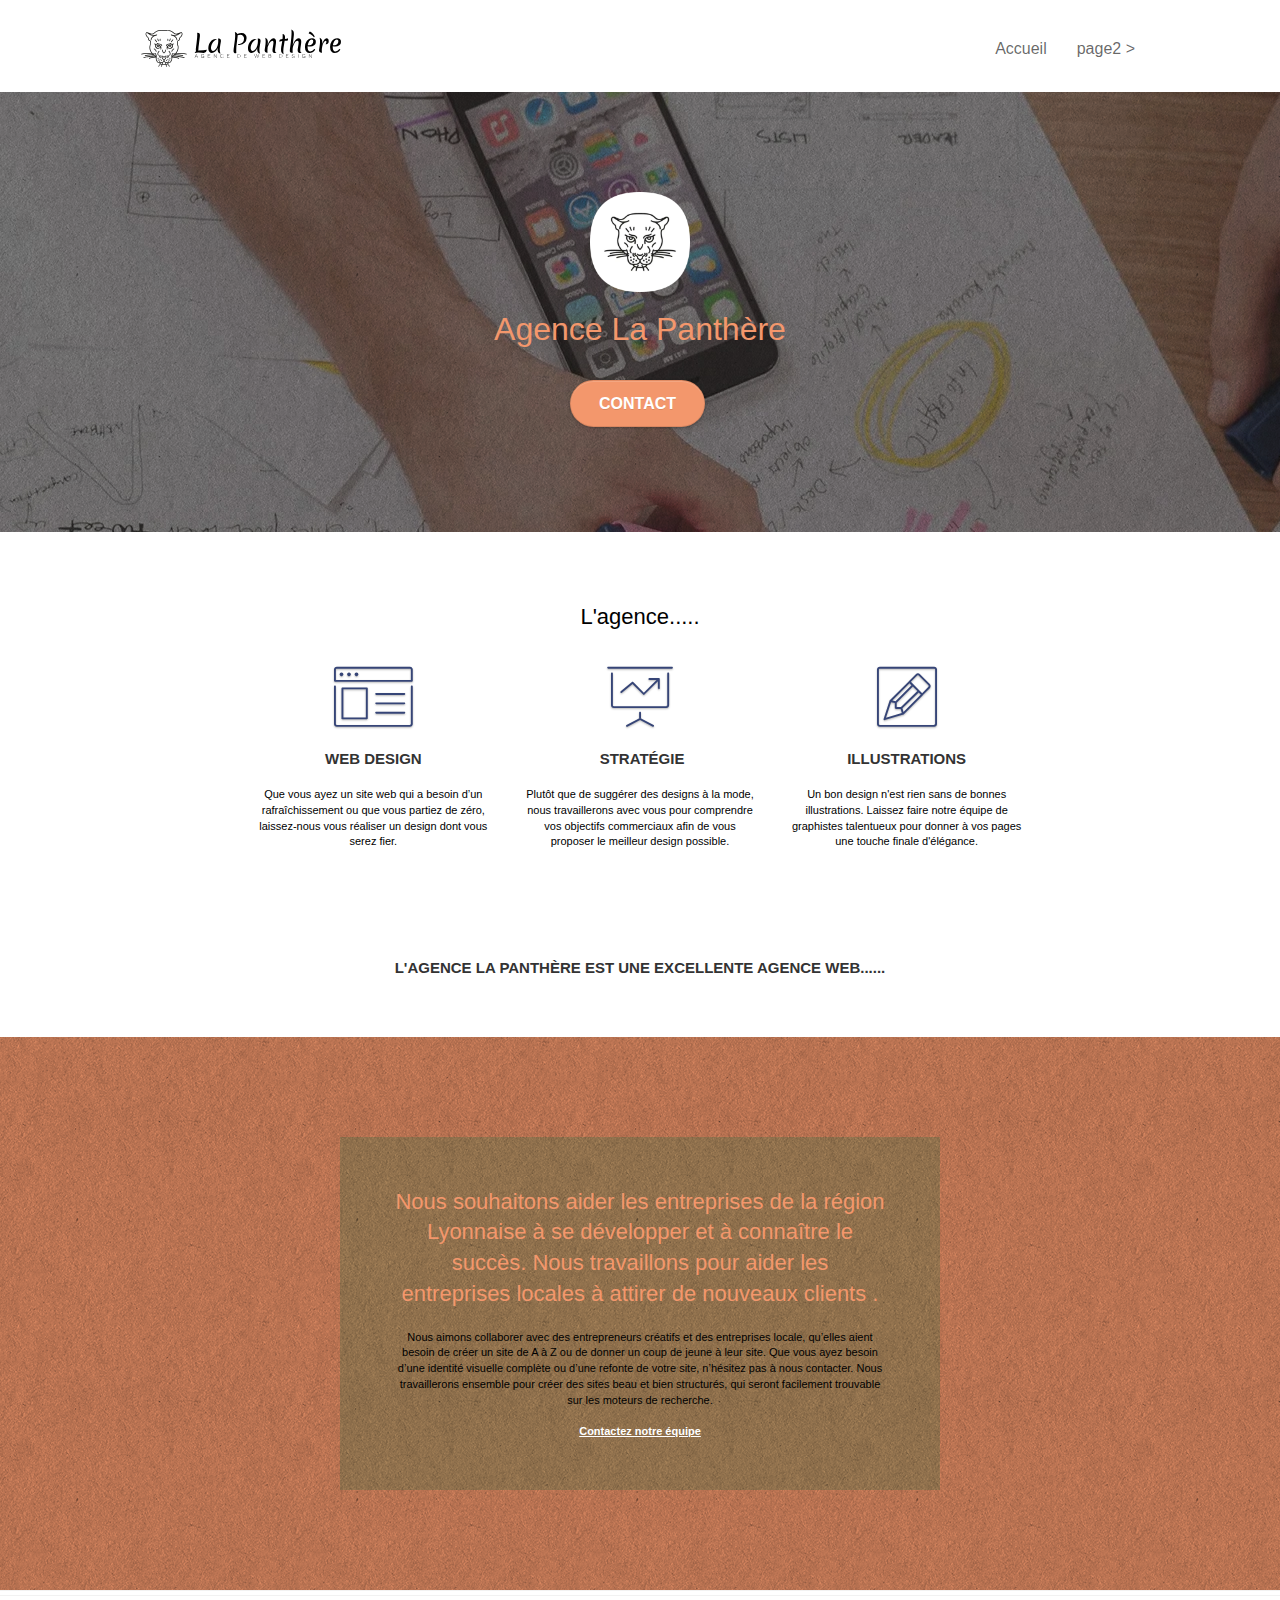
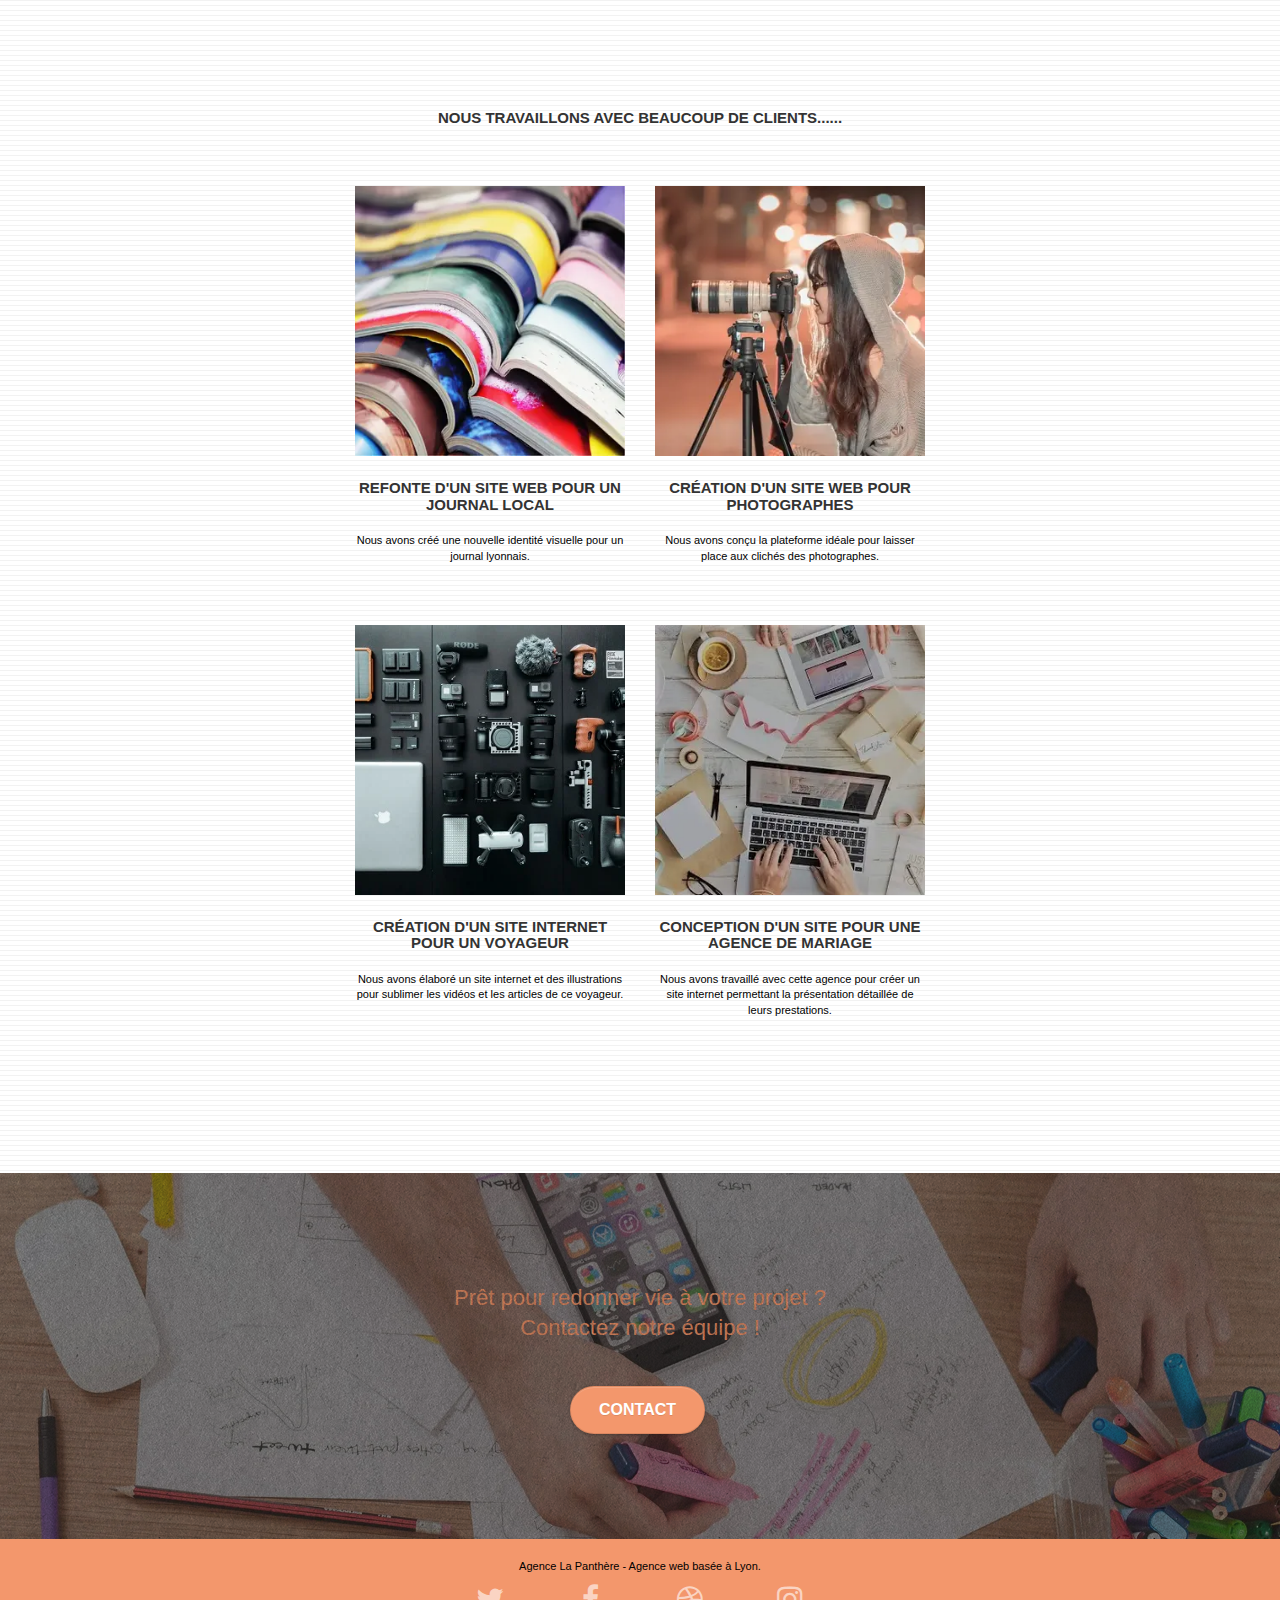
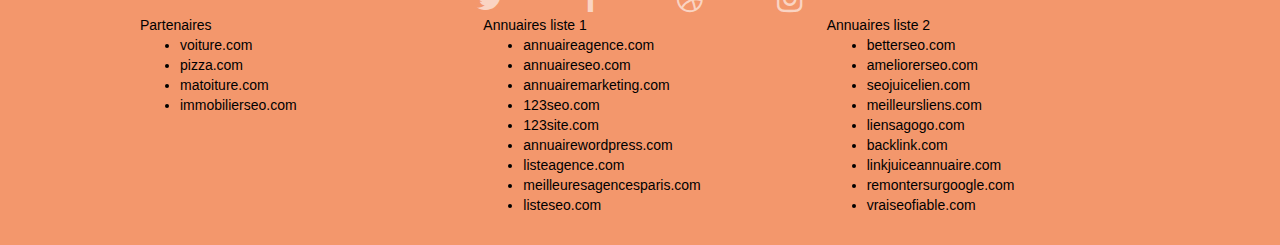
<file: index.html>
<!doctype html>
<html lang="fr">
<head>
    <meta charset="utf-8">
    <meta name="keywords" content="seo, google, site web, site internet, agence design paris, agence design, agence design,agence design,agence design,agence design,agence design,agence design,agence design,agence design">
	<meta name="description" content="Entreprise web design à Lyon, Meuilleur agence design à Lyon,agence design Lyon,Agence web à Lyon, stratégie web, web design, illustrations web, design de site web, site internet" />
    <meta name="viewport" content="width=device-width, initial-scale=1.0, viewport-fit=cover">
    <link rel="shortcut icon" type="image/png" href="favicon.jpg">
    
	<link rel="stylesheet" type="text/css" href="./css/bootstrap.css">
	<link rel="stylesheet" type="text/css" href="./css/style.css">
	<link rel="stylesheet" type="text/css" href="./css/font-awesome.css">
	<link rel="stylesheet" type="text/css" href="./css/et-line.css">
	
    
	<script src="./js/jquery-2.1.0.js"></script>
	<script src="./js/bootstrap.js"></script>
	<script src="./js/blocs.js"></script>
	<script src="./js/jquery.touchSwipe.js" defer></script>
	<script src="./js/gmaps.js"></script>

    <title>.</title>

    
<!-- Analytics -->
 
<!-- Analytics END -->
    
</head>
<body>
<!-- Principal conteneur -->
<div class="page-container">
    
<!-- bloc-0 -->
<div class="bloc bgc-white l-bloc " id="bloc-0">
	<div class="container bloc-sm">

		<nav class="navbar row">
			<div class="navbar-header">
				<div class="keywords">Agence web à paris, stratégie web, web design, illustrations, design de site web, site web, web, internet, site internet, site</div>
				<a class="navbar-brand" href="index.html"><img src="img/agence-la-panthere-monochrome.svg" alt="paris web design logo agence web meilleure agence" /></a>
				<div class="keywords">Agence web à paris, stratégie web, web design, illustrations, design de site web, site web, web, internet, site internet, site</div>
				<button id="nav-toggle" type="button" class="ui-navbar-toggle navbar-toggle" data-toggle="collapse" data-target=".navbar-1">
					<span class="sr-only">Toggle navigation</span><span class="icon-bar"></span><span class="icon-bar"></span><span class="icon-bar"></span>
				</button>
			</div>
			<div class="collapse navbar-collapse navbar-1 special-dropdown-nav">
				<ul class="site-navigation nav navbar-nav">
					<li>
						<a href="index.html">Accueil</a>
					</li>
					<li>
					</li>
					<li>
						<a href="page2.html">page2 &gt;</a>
					</li>
				</ul>
			</div>
		</nav>
	</div>
</div>
<!-- bloc-0 END -->

<!-- bloc-1-presentation -->
<div class="bloc bgc-dark-slate-blue bg-banniere d-bloc bg-t-edge bloc-bg-texture texture-paper b-parallax" id="bloc-1-hero">
	<div class="container bloc-lg">
		<div class="row tight-width-whitespace">
			<div class="col-sm-12 logo">
				<img src="img/logo.webp" class="center-block image-resize-mode" alt="Agence La Panthère, agence web paris, création logo paris" />
				<h1 class="text-center hero-bloc-text tc-white ">
					Agence La Panthère
				</h1>
				<div class="text-center">
					<a href="page2.html" class="btn btn-lg btn-clean btn-rd cta-hero btn-atomic-tangerine" id="cta-hero">Contact</a>
				</div>
			</div>
		</div>
	</div>
</div>
<!-- bloc-1-presentation END -->

<!-- bloc-2-services -->
<div class="bloc bgc-white l-bloc" id="bloc-2-services">
	<div class="container bloc-md">
		<div class="row">
			<div class="col-sm-12 text-center">
				<h2>L'agence.....</h2>
			</div>
		</div>
		<div class="row voffset-lg med-width-whitespace">
			<div class="col-sm-4">
				<div class="text-center">
					<span class="et-icon-browser sm-shadow icon-dark-slate-blue icons icon-lg"></span>
				</div>
				<h3 class="mg-md text-center">
					Web design
				</h3>
				<p class="text-center ">
					Que vous ayez un site web qui a besoin d&rsquo;un rafraîchissement ou que vous partiez de zéro, laissez-nous vous réaliser un design dont vous serez fier.
				</p>
			</div>
			<div class="col-sm-4">
				<div class="text-center">
					<span class="et-icon-presentation sm-shadow icon-dark-slate-blue icons icon-lg"></span>
				</div>
				<h3 class="mg-md text-center">
					&nbsp;Stratégie
				</h3>
				<p class="text-center ">
					Plutôt que de suggérer des designs à la mode, nous travaillerons avec vous pour comprendre vos objectifs commerciaux afin de vous proposer le meilleur design possible.<br>
				</p>
			</div>
			<div class="col-sm-4">
				<div class="text-center">
					<span class="et-icon-edit sm-shadow icon-dark-slate-blue icons icon-lg"></span>
				</div>
				<h3 class="mg-md text-center">
					Illustrations
				</h3>
				<p class="text-center ">
					Un bon design n'est rien sans de bonnes illustrations. Laissez faire notre équipe de graphistes talentueux pour donner à vos pages une touche finale d'élégance.
				</p>
			</div>
		</div>
		<div class="row voffset-lg voffset">
			<div class="col-xs-12 col-md-8 col-md-offset-2 text-center">
				<h3>L'agence la Panthère est une excellente agence web...... </h3>
			</div>
		</div>
	</div>
</div>
<!-- bloc-2-services END -->

<!-- bloc-3-what-i-do -->
<div class="bloc tc-white bgc-atomic-tangerine bg-presentation d-bloc bloc-bg-texture texture-paper b-parallax" id="bloc-3-what-i-do">
	<div class="container bloc-lg">
		<div class="row tight-width-whitespace black-background">
			<div class="col-sm-12">
				<h2 class="mg-md text-center tc-white">
					Nous souhaitons aider les entreprises de la région Lyonnaise à se développer et à connaître le succès. Nous travaillons pour aider les entreprises locales à attirer de nouveaux clients .<br>
				</h2>
				<p class="text-center white">
					Nous aimons collaborer avec des entrepreneurs créatifs et des entreprises locale, qu’elles aient besoin de créer un site de A à Z ou de donner un coup de jeune à leur site. Que vous ayez besoin d’une identité visuelle complète ou d’une refonte de votre site, n’hésitez pas à nous contacter. Nous travaillerons ensemble pour créer des sites beau et bien structurés, qui seront facilement trouvable sur les moteurs de recherche. <br><br><a class="ltc-white bold-link" href="page2.html">Contactez notre équipe</a><br>
				</p>
			</div>
		</div>
	</div>
</div>
<!-- bloc-3-what-i-do END -->

<!-- bloc-4-portfolio -->
<div class="bloc bgc-white bg-lines-h2-bg bg-repeat l-bloc" id="bloc-4-portfolio">
	<div class="container bloc-lg">
		<div class="row">
			<div class="col-sm-12 text-center">
				<h3>Nous travaillons avec beaucoup de clients......</h3>
			</div>
		</div>
		<div class="row tight-width-whitespace portfolio-row">
			<div class="col-sm-6">
				<a class="images" href="#" data-lightbox="img/1.webp" data-gallery-id="gallery-1" data-caption="Refonte d'un site web pour un journal local" data-frame="snapshot-lb"><img src="img/1.webp" alt="paris web design logo agence web meilleure agence et refonte site web journal" class="img-responsive portfolio-thumb" /></a>
				<h3 class="mg-md text-center">
					Refonte d'un site web pour un journal local
				</h3>
				<p class="text-center">
					Nous avons créé une nouvelle identité visuelle pour un journal lyonnais.
				</p>
			</div>
			<div class="col-sm-6">
				<a class="images" href="#" data-lightbox="img/2.webp" data-gallery-id="gallery-1" data-caption="Création d'un site web pour photographes" data-frame="snapshot-lb"><img src="img/2.webp" class="img-responsive portfolio-thumb" alt="paris web design logo agence web meilleure agence, Création d'un site web pour photographes" /></a>
				<h3 class="mg-md text-center">
					Création d'un site web pour photographes
				</h3>
				<p class="text-center">
					Nous avons conçu la plateforme idéale pour laisser place aux clichés des photographes.
				</p>
			</div>
		</div>
		<div class="row tight-width-whitespace portfolio-row">
			<div class="col-sm-6">
				<a class="images" href="#" data-lightbox="img/3.webp" data-gallery-id="gallery-1" data-caption="Création d'un site internet pour un voyageur" data-frame="snapshot-lb"><img src="img/3.webp" class="img-responsive portfolio-thumb" alt="paris web design logo agence web meilleure agence, Création d'un site web pour voyageur"/></a>
				<h3 class="mg-md text-center">
					Création d'un site internet pour un voyageur
				</h3>
				<p class="text-center">
					Nous avons élaboré un site internet et des illustrations pour sublimer les vidéos et les articles de ce voyageur.
				</p>
			</div>
			<div class="col-sm-6">
				<a class="images" href="#" data-lightbox="img/4.webp" data-gallery-id="gallery-1" data-caption="Conception d'un site pour une agence de mariage" data-frame="snapshot-lb"><img src="img/4.webp" class="img-responsive portfolio-thumb" alt="paris web design logo agence web meilleure agence, Création d'un site web pour agence de mariage" /></a>
				<h3 class="mg-md text-center">
					Conception d'un site pour une agence de mariage
				</h3>
				<p class="text-center">
					Nous avons travaillé avec cette agence pour créer un site internet permettant la présentation détaillée de leurs prestations.
				</p>
			</div>
		</div>
	</div>
</div>
<!-- bloc-4-portfolio END -->

<!-- bloc-5-cta -->
<div class="bloc bgc-dark-slate-blue bg-banniere d-bloc bloc-bg-texture texture-paper" id="bloc-5-cta">
	<div class="container bloc-lg">
		<div class="row">
			<h2 class="mg-md text-center tc-white">
				Prêt pour redonner vie à votre projet ?<br>Contactez notre équipe !
			</h2>
			<div class="col-sm-12 text-center">
				<a href="page2.html" class="btn btn-atomic-tangerine btn-clean btn-rd btn-lg cta-hero" aria-label="Cantact">Contact</a>
			</div>
		</div>
	</div>
</div>
<!-- bloc-5-cta END -->

<!-- Footer - bloc-8 -->
<div class="bloc bgc-atomic-tangerine d-bloc" id="bloc-8">
	<div class="container bloc-sm">
		<div class="row">
			<div class="col-sm-12">
				<p class="text-center white">
					Agence La Panthère - Agence web basée à Lyon.<br>
				</p>
				<div class="row row-no-gutters social">
					<div class="col-sm-3">
						<div class="text-center">
							<a class="social" href="index.html" aria-label="Twitter"><span class="fa fa-twitter icon-md"></span></a>
						</div>
					</div>
					<div class="col-sm-3">
						<div class="text-center">
							<a class="social" href="index.html" aria-label="Facebook"><span class="fa fa-facebook icon-md"></span></a>
						</div>
					</div>
					<div class="col-sm-3">
						<div class="text-center">
							<a class="social" href="index.html" aria-label="Dribbble"><span class="fa fa-dribbble icon-md"></span></a>
						</div>
					</div>
					<div class="col-sm-3">
						<div class="text-center">
							<a class="social" href="index.html" aria-label="Instagram"><span class="fa fa-instagram icon-md"></span></a>
						</div>
					</div>
					<div class="keywords">Agence web à paris, stratégie web, web design, illustrations, design de site web, site web, web, internet, site internet, site</div>
				</div>
				<div class="row">
					<div class="col-sm-4">
						Partenaires
							<ul>
								<li><a href="voiture.com">voiture.com</a></li>
								<li><a href="pizza.com">pizza.com</a></li>
								<li><a href="matoiture.com">matoiture.com</a></li>
								<li><a href="immobilierseo.com">immobilierseo.com</a></li>
							</ul>		
					</div>
					<div class="col-sm-4">
						Annuaires liste 1
						<ul>
							<li><a href="annuaireagence.com">annuaireagence.com</a></li>
							<li><a href="annuaireseo.com">annuaireseo.com</a></li>
							<li><a href="annuairemarketing.com">annuairemarketing.com</a></li>
							<li><a href="123seoture.com">123seo.com</a></li>
							<li><a href="123site.com">123site.com</a></li>
							<li><a href="annuairewordpress.com">annuairewordpress.com</a></li>
							<li><a href="listeagence.com">listeagence.com</a></li>
							<li><a href="meilleuresagencesparis.com">meilleuresagencesparis.com</a></li>
							<li><a href="listeseo.com">listeseo.com</a></li>
						</ul>
					</div>
					<div class="col-sm-4">
						Annuaires liste 2
						<ul>
							<li><a href="betterseo.com">betterseo.com</a></li>
							<li><a href="ameliorerseo.com">ameliorerseo.com</a></li>
							<li><a href="seojuicelien.com">seojuicelien.com</a></li>
							<li><a href="meilleursliens.com">meilleursliens.com</a></li>
							<li><a href="liensagogo.com">liensagogo.com</a></li>
							<li><a href="backlink.com">backlink.com</a></li>
							<li><a href="linkjuiceannuaire.com">linkjuiceannuaire.com</a></li>
							<li><a href="remontersurgoogle.com">remontersurgoogle.com</a></li>
							<li><a href="vraiseofiable.com">vraiseofiable.com</a></li>
						</ul>
					</div>
				</div>
			</div>
		</div>
	</div>
</div>
<!-- Footer - bloc-8 END -->

</div>
<!-- Principal conteneur END -->
    

</body>
</html>
</file>
<file: css/style.css>
body {
    margin: 0;
    padding: 0;
    background: #FFF;
    overflow-x: hidden;
    -webkit-font-smoothing: antialiased;
    -moz-osx-font-smoothing: grayscale;
}

a,
button {
    transition: all .3s ease-in-out;
    outline: none!important;
}

a:hover {
    text-decoration: none;
    cursor: pointer;
}

#page-loading-blocs-notifaction {
    position: fixed;
    top: 0;
    bottom: 0;
    width: 100%;
    z-index: 100000;
    background: #FFFFFF url("img/pageload-spinner.gif") no-repeat center center;
}

.bloc {
    width: 100%;
    clear: both;
    background: 50% 50% no-repeat;
    padding: 0 50px;
    -webkit-background-size: cover;
    -moz-background-size: cover;
    -o-background-size: cover;
    background-size: cover;
    position: relative;
}

.bloc .container {
    padding-left: 0;
    padding-right: 0;
}

.bloc-lg {
    padding: 100px 50px;
}

.bloc-md {
    padding: 50px;
}

.bloc-sm {
    padding: 20px 50px;
}

.bg-center,
.bg-l-edge,
.bg-r-edge,
.bg-t-edge,
.bg-b-edge,
.bg-tl-edge,
.bg-bl-edge,
.bg-tr-edge,
.bg-br-edge,
.bg-repeat {
    -webkit-background-size: auto!important;
    -moz-background-size: auto!important;
    -o-background-size: auto!important;
    background-size: auto!important;
}

.bg-repeat {
    background: repeat;
}

.bg-t-edge {
    background: top no-repeat;
}

.bloc-bg-texture::before {
    content: "";
    background-size: 2px 2px;
    position: absolute;
    top: 0;
    bottom: 0;
    left: 0;
    right: 0;
}

.texture-paper::before {
    background: url("../img/texture-paper.webp");
    background-size: 280px 280px;
}

.b-parallax {
    background-attachment: fixed;
}

.d-bloc {
    color: #000000;
}

.d-bloc button:hover {
    color: rgba(255, 255, 255, .9);
}

.d-bloc .icon-round,
.d-bloc .icon-square,
.d-bloc .icon-rounded,
.d-bloc .icon-semi-rounded-a,
.d-bloc .icon-semi-rounded-b {
    border-color: rgba(255, 255, 255, .9);
}

.d-bloc .divider-h span {
    border-color: rgba(255, 255, 255, .2);
}

.d-bloc .a-btn,
.d-bloc .navbar a,
.d-bloc .navbar-brand,
.d-bloc a .icon-sm,
.d-bloc a .icon-md,
.d-bloc a .icon-lg,
.d-bloc a .icon-xl,
.d-bloc h1 a,
.d-bloc h2 a,
.d-bloc h3 a,
.d-bloc h4 a,
.d-bloc h5 a,
.d-bloc h6 a,
.d-bloc p a {
    color: rgba(255, 255, 255, .6);
}

.d-bloc .a-btn:hover,
.d-bloc .navbar a:hover,
.d-bloc .navbar-brand:hover,
.d-bloc a:hover .icon-sm,
.d-bloc a:hover .icon-md,
.d-bloc a:hover .icon-lg,
.d-bloc a:hover .icon-xl,
.d-bloc h1 a:hover,
.d-bloc h2 a:hover,
.d-bloc h3 a:hover,
.d-bloc h4 a:hover,
.d-bloc h5 a:hover,
.d-bloc h6 a:hover,
.d-bloc p a:hover {
    color: rgba(255, 255, 255, 1);
}

.d-bloc .navbar-toggle .icon-bar {
    background: rgba(255, 255, 255, 1);
}

.d-bloc .btn-wire,
.d-bloc .btn-wire:hover {
    color: rgba(255, 255, 255, 1);
    border-color: rgba(255, 255, 255, 1);
}

.d-bloc .panel {
    color: rgba(0, 0, 0, .5);
}

.d-bloc .panel button:hover {
    color: rgba(0, 0, 0, .7);
}

.d-bloc .panel icon {
    border-color: rgba(0, 0, 0, .7);
}

.d-bloc .panel .divider-h span {
    border-color: rgba(0, 0, 0, .1);
}

.d-bloc .panel .a-btn {
    color: rgba(0, 0, 0, .6);
}

.d-bloc .panel .a-btn:hover {
    color: rgba(0, 0, 0, 1);
}

.d-bloc .panel .btn-wire,
.d-bloc .panel .btn-wire:hover {
    color: rgba(0, 0, 0, .7);
    border-color: rgba(0, 0, 0, .3);
}

.d-bloc .panel,
.l-bloc {
    color: rgba(0, 0, 0, .5);
}

.d-bloc .panel button:hover,
.l-bloc button:hover {
    color: rgba(0, 0, 0, .7);
}

.l-bloc .icon-round,
.l-bloc .icon-square,
.l-bloc .icon-rounded,
.l-bloc .icon-semi-rounded-a,
.l-bloc .icon-semi-rounded-b {
    border-color: rgba(0, 0, 0, .7);
}

.d-bloc .panel .divider-h span,
.l-bloc .divider-h span {
    border-color: rgba(0, 0, 0, .1);
}

.d-bloc .panel .a-btn,
.l-bloc .a-btn,
.l-bloc .navbar a,
.l-bloc .navbar-brand,
.l-bloc a .icon-sm,
.l-bloc a .icon-md,
.l-bloc a .icon-lg,
.l-bloc a .icon-xl,
.l-bloc h1 a,
.l-bloc h2 a,
.l-bloc h3 a,
.l-bloc h4 a,
.l-bloc h5 a,
.l-bloc h6 a,
.l-bloc p a {
    color: rgba(0, 0, 0, .6);
}

.d-bloc .panel .a-btn:hover,
.l-bloc .a-btn:hover,
.l-bloc .navbar a:hover,
.l-bloc .navbar-brand:hover,
.l-bloc a:hover .icon-sm,
.l-bloc a:hover .icon-md,
.l-bloc a:hover .icon-lg,
.l-bloc a:hover .icon-xl,
.l-bloc h1 a:hover,
.l-bloc h2 a:hover,
.l-bloc h3 a:hover,
.l-bloc h4 a:hover,
.l-bloc h5 a:hover,
.l-bloc h6 a:hover,
.l-bloc p a:hover {
    color: rgba(0, 0, 0, 1);
}

.l-bloc .navbar-toggle .icon-bar {
    color: rgba(0, 0, 0, .6);
}

.d-bloc .panel .btn-wire,
.d-bloc .panel .btn-wire:hover,
.l-bloc .btn-wire,
.l-bloc .btn-wire:hover {
    color: rgba(0, 0, 0, .7);
    border-color: rgba(0, 0, 0, .3);
}

.voffset {
    margin-top: 30px;
}

.voffset-lg {
    margin-top: 80px;
}

.row-no-gutters {
    margin-right: 0;
    margin-left: 0;
}

.row.row-no-gutters > [class^="col-"],
.row.row-no-gutters > [class*=" col-"] {
    padding-right: 0;
    padding-left: 0;
}

#bloc-1-hero h1 {
    font-size: 32px;
}

.navbar {
    margin-bottom: 0;
    z-index: 1;
}
.keywords {
    color: #585858;
    font-size: 0px; 
}
.navbar-brand {
    height: auto;
    padding: 3px 15px;
    font-size: 25px;
    font-weight: normal;
    font-weight: 600;
    line-height: 44px;
}

.navbar-header .navbar-brand img {
    width: 200px;
    height: 40px;
    margin: 0 5px 0 0;
    display: inline;
}

.navbar-brand img[src$=svg] {
    min-width: 100px;
    min-height: 40px;
}

.navbar .nav {
    padding-top: 2px;
    margin-right: -16px;
    float: right;
    z-index: 1;
}

.nav > li {
    float: left;
    margin-top: 4px;
    font-size: 16px;
}

.navbar-nav .open .dropdown-menu > li > a {
    text-align: inherit;
}

.nav > li a:hover,
.nav > li a:focus {
    background: transparent;
}

.navbar-toggle {
    margin: 10px 10px 0 0;
    border: 0px;
}

.navbar-toggle:hover {
    background: transparent!important;
}

.navbar-toggle .icon-bar {
    background-color: rgba(0, 0, 0, .5);
    width: 26px;
}

.nav-invert .navbar .nav {
    float: left;
}

.nav-invert .navbar-header,
.nav-invert .navbar-brand {
    float: right;
    position: relative;
    z-index: 2;
}

@media (min-width: 768px) {
    .site-navigation {
        position: absolute;
        top: 50%;
        right: 20px;
        transform: translate(0, -50%);
        -webkit-transform: translateY(-50%);
    }
    .nav > li .dropdown-menu a,
    .nav > li .dropdown-menu a:hover {
        color: #484848;
    }
    .nav-invert .site-navigation {
        left: 0;
        right: 0;
    }
    .nav-center {
        text-align: center;
    }
    .nav-center .navbar-header {
        width: 100%;
    }
    .nav-center .navbar-header,
    .nav-center .navbar-brand,
    .nav-center .nav > li {
        float: none;
        display: inline-block;
    }
    .nav-center .site-navigation {
        position: relative;
        width: 100%;
        right: 0;
        margin-right: 0px;
        margin-top: 20px;
    }
    .nav-center.mini-nav .navbar-toggle {
        float: none;
        margin: 10px auto 0;
    }
}

.nav > li > .dropdown a {
    background: none!important;
    display: block;
    padding: 14px 15px;
}

nav .caret {
    margin: 0 5px;
}

.dropdown-menu .dropdown-menu {
    top: -8px;
    left: 100%;
}

.dropdown-menu .dropmenu-flow-right {
    top: 100%;
    left: 0;
    margin-left: -1px;
    border-top-left-radius: 0;
    border-top-right-radius: 0;
}

.dropdown-menu .dropdown span {
    border: 4px solid black;
    border-top-color: transparent;
    border-right-color: transparent;
    border-bottom-color: transparent;
    margin: 6px -5px 0 0!important;
    float: right;
}

.mg-md {
    margin-top: 10px;
    margin-bottom: 20px;
}

.mg-lg {
    margin-top: 10px;
    margin-bottom: 40px;
}

.btn {
    margin: 0 5px 5px 0;
}

.btn.pull-right {
    margin: 0 0 5px 5px;
}

.btn-d,
.btn-d:hover,
.btn-d:focus {
    color: #FFF;
    background: rgba(0, 0, 0, .3);
}

button {
    outline: none!important;
}

.btn-rd {
    border-radius: 40px;
}

.btn-clean {
    border: 1px solid rgba(0, 0, 0, .08);
    border-bottom-color: rgba(0, 0, 0, .1);
    text-shadow: 0 1px 0 rgba(0, 0, 1, .1);
    box-shadow: 0 1px 3px rgba(0, 0, 1, .25), inset 0 1px 0 0 rgba(255, 255, 255, .15);
}

.icon-md {
    font-size: 30px!important;
}

.icon-lg {
    font-size: 60px!important;
}

.sm-shadow {
    text-shadow: 0 1px 2px rgba(0, 0, 0, .3);
}

.panel-sq,
.panel-sq .panel-heading,
.panel-sq .panel-footer {
    border-radius: 0;
}

.panel-rd {
    border-radius: 30px;
}

.panel-rd .panel-heading {
    border-radius: 29px 29px 0 0;
}

.panel-rd .panel-footer {
    border-radius: 0 0 29px 29px;
}

.form-control {
    border-color: rgba(0, 0, 0, .1);
    box-shadow: none;
}

.scrollToTop {
    width: 40px;
    height: 40px;
    position: fixed;
    bottom: 20px;
    right: 20px;
    opacity: 0;
    z-index: 500;
    transition: all .3s ease-in-out;
}

.scrollToTop span {
    margin-top: 6px;
}

.showScrollTop {
    font-size: 14px;
    opacity: 1;
}

a[data-lightbox] {
    position: relative;
    display: block;
    text-align: center;
}

a[data-lightbox]:hover::before {
    content: "+";
    font-family: "HelveticaNeue-Light", "Helvetica Neue Light", "Helvetica Neue", Helvetica, Arial;
    font-size: 32px;
    width: 50px;
    height: 50px;
    margin-left: -25px;
    border-radius: 50%;
    background: rgba(0, 0, 0, .6);
    color: #FFF;
    font-weight: 100;
    z-index: 1;
    position: absolute;
    top: 50%;
    transform: translateY(-50%);
    -webkit-transform: translateY(-50%);
}

a[data-lightbox]:hover img {
    opacity: 0.6;
    -webkit-animation-fill-mode: none;
    animation-fill-mode: none;
}

#lightbox-modal {
    display: flex;
    align-items: center;
}

#lightbox-modal .modal-dialog {
    width: 90%;
    max-width: 900px;
    margin: 0 auto 0;
}

#lightbox-modal .modal-dialog img {
    max-height: 90vh;
    margin: 0 auto;
}

.lightbox-caption {
    padding: 20px;
    color: #FFF;
    background: rgba(0, 0, 0, .5);
    position: absolute;
    left: 15px;
    right: 15px;
    bottom: 5px;
}

.close-lightbox {
    color: #FFF;
    font-size: 30px;
    position: absolute;
    top: 20px;
    right: 20px;
    z-index: 20;
    background: rgba(0, 0, 0, .5);
    border: none;
    line-height: 30px;
    padding: 0 9px 5px;
    opacity: 0.3;
}

.close-lightbox:hover,
.next-lightbox:hover,
.prev-lightbox:hover {
    opacity: 1.0;
    color: #FFF;
}

.next-lightbox,
.prev-lightbox {
    font-size: 20px;
    color: rgba(255, 255, 255, .9);
    background: rgba(0, 0, 0, .5);
    transition: all .2s ease-in-out;
    position: absolute;
    top: 45%;
    z-index: 1;
    opacity: 0.4;
}

.next-lightbox {
    padding: 6px 8px 1px 13px;
    right: 25px;
}

.prev-lightbox {
    padding: 6px 13px 1px 10px;
    left: 25px;
}

.snapshot-lb .modal-body {
    padding-bottom: 45px;
}

.snapshot-lb .lightbox-caption {
    padding: 0;
    color: rgba(0, 0, 0, .5);
    background: none;
}

h1,
h2,
h3,
h4,
h5,
h6,
p,
label,
.btn,
a {
    font-family: "helvetica";
    font-weight: 400;
    color: black;
}

.container {
    max-width: 1000px;
}

.hero-bloc-text {
    font-size: 38px;
}

.hero-bloc-text-sub {
    font-size: 36px;
}

.statement-bloc-text {
    line-height: 26px;
    font-style: italic;
    font-size: 20px;
    text-align: center;
    font-weight: lighter;
    max-width: 520px;
    margin: auto auto auto auto;
}

p {
    font-size: 11px;
}

.tight-width-whitespace {
    max-width: 600px;
    margin: auto auto auto auto;
}

.h1 {
    font-size: 20px;
    font-family: "Open Sans";
}

.cta-hero {
    margin-top: 22px;
    color: #FFFFFF!important;
    text-transform: uppercase;
    padding: 12px 28px 12px 28px;
    font-size: 16px;
    font-weight: 700;
}

.social {
    max-width: 400px;
    margin: auto auto auto auto;
}

h2 {
    font-size: 22px;
    line-height: 1.4em;
}

h3 {
    font-size: 15px;
    text-transform: uppercase;
    font-weight: 700;
    color: #333333!important;
}

.med-width-whitespace {
    max-width: 800px;
    margin: auto auto auto auto;
    box-shadow: 0px 0px 0px #000000;
}

h1 {
    color: #333333!important;
}

h4 {
    color: #333333!important;
}

.icons {
    margin-bottom: 14px;
    margin-top: 24px;
}
.white {
    color: #000000;
 }

.portfolio-thumb {
    margin-bottom: 24px;
}

.portfolio-row {
    margin-bottom: 44px;
    margin-top: 50px;
}

.avatar {
    box-shadow: 0px 4px 9px rgba(0, 0, 0, 0.3);
}

.black-background {
    background-color: rgba(165, 147, 99, 0.7);
    padding: 40px 40px 40px 40px;
}

.bold-link {
    font-weight: 900;
    text-decoration: underline!important;
}

.bgc-white {
    background-color: #FFFFFF;
}

.bgc-dark-slate-blue {
    background-color: #364577;
}

.bgc-atomic-tangerine {
    background-color: #F3976C;
}

.tc-white {
    color: #F3976C!important;
}

.btn-atomic-tangerine {
    background: #F3976C;
    color: #FFFFFF!important;
}

.btn-atomic-tangerine:hover {
    background: #c27956!important;
    color: #FFFFFF!important;
}

.ltc-white {
    color: #FFFFFF!important;
}

.ltc-white:hover {
    color: #cccccc!important;
}

.ltc-atomic-tangerine {
    color: #F3976C!important;
}

.ltc-atomic-tangerine:hover {
    color: #c27956!important;
}

.icon-dark-slate-blue {
    color: #364577!important;
    border-color: #364577!important;
}

.bg-dots-bg {
    background-image: url("../img/dots-bg.png");
}

.bg-lines-h2-bg {
    background-image: url("../img/lines-h2-bg.png");
}

.bg-banniere {
    background-image: url("../img/agence-la-panthere.webp");
}

.bg-presentation {
    background-image: url("../img/image-de-presentation.webp");
}
.images img {
    width: 100%;
    height: auto;
}
.logo img {
    width: 100px;
    height: 100px;
}

@media (max-width: 1024px) {
    .bloc {
        padding-left: 20px;
        padding-right: 20px;
    }
    .bloc.full-width-bloc,
    .bloc-tile-2.full-width-bloc .container,
    .bloc-tile-3.full-width-bloc .container,
    .bloc-tile-4.full-width-bloc .container {
        padding-left: 0;
        padding-right: 0;
    }
}

@media (max-width: 992px) and (min-width: 768px) {
    .navbar .nav {
        max-width: 80%
    }
    .nav-center.navbar .nav {
        max-width: 100%
    }
}

@media only screen and (min-device-width: 768px) and (max-device-width: 1024px) and (orientation: landscape) {
    .b-parallax {
        background-attachment: scroll;
    }
}

@media only screen and (min-device-width: 1024px) and (max-device-width: 1366px) and (-webkit-min-device-pixel-ratio: 1.5) {
    .b-parallax {
        background-attachment: scroll;
    }
}

@media (max-width: 991px) {
    .container {
        width: 100%;
    }
    .b-parallax {
        background-attachment: scroll;
    }
    .page-container,
    #hero-bloc {
        overflow-x: hidden;
        position: relative;
    }
    .bloc {
        padding-left: constant(safe-area-inset-left);
        padding-right: constant(safe-area-inset-right);
    }
    .bloc-group,
    .bloc-group .bloc {
        display: block;
        width: 100%;
    }
    .bloc-fill-screen .fill-bloc-top-edge,
    .bloc-fill-screen .fill-bloc-bottom-edge {
        padding: 0 20px;
        padding-left: constant(safe-area-inset-left);
        padding-right: constant(safe-area-inset-right);
    }
}

@media (max-width: 767px) {
    .page-container {
        overflow-x: hidden;
        position: relative;
    }
    h1,
    h2,
    h3,
    h4,
    h5,
    h6,
    p,
    #disqus_thread {
        padding-left: 10px!important;
        padding-right: 10px!important;
    }
    .b-parallax {
        background-attachment: scroll;
    }
    .navbar .nav {
        padding-top: 0;
        border-top: 1px solid rgba(0, 0, 0, .2);
        float: none!important;
    }
    .navbar.row {
        margin-left: 0;
        margin-right: 0;
    }
    .site-navigation {
        position: inherit;
        transform: none;
        -webkit-transform: none;
        -ms-transform: none;
    }
    .nav > li {
        margin-top: 0;
        border-bottom: 1px solid rgba(0, 0, 0, .1);
        background: rgba(0, 0, 0, .05);
        text-align: left;
        padding-left: 15px;
        width: 100%;
    }
    .nav > li:hover {
        background: rgba(0, 0, 0, .08);
    }
    .dropdown .dropdown a .caret {
        float: none;
        margin: 5px 0 0 10px!important;
        border: 4px solid black;
        border-bottom-color: transparent;
        border-right-color: transparent;
        border-left-color: transparent;
    }
    #hero-bloc .navbar .nav {
        background: rgba(0, 0, 0, .8);
    }
    #hero-bloc .navbar .nav a {
        color: rgba(255, 255, 255, .6);
    }
    .hero {
        padding: 50px 0;
    }
    .hero-nav {
        left: -1px;
        right: -1px;
    }
    .navbar-collapse {
        padding: 0;
        overflow-x: hidden;
        -webkit-box-shadow: none;
        box-shadow: none;
    }
    .navbar-brand img {
        max-height: 40px;
        width: auto;
    }
    .nav-invert .navbar-header {
        float: none;
        width: 100%;
    }
    .nav-invert .navbar-toggle {
        float: left;
        margin-left: 10px;
    }
    .bloc {
        padding-left: 0;
        padding-right: 0;
    }
    .bloc-xxl,
    .bloc-xl,
    .bloc-lg {
        padding: 40px 0;
    }
    .bloc-sm,
    .bloc-md {
        padding-left: 0;
        padding-right: 0;
    }
    .bloc-tile-2 .container,
    .bloc-tile-3 .container,
    .bloc-tile-4 .container,
    .bloc-fill-screen .fill-bloc-top-edge,
    .bloc-fill-screen .fill-bloc-bottom-edge {
        padding-left: 0;
        padding-right: 0;
    }
    .a-block {
        padding: 0 10px;
    }
    .btn-dwn {
        display: none;
    }
    .voffset {
        margin-top: 5px;
    }
    .voffset-md {
        margin-top: 20px;
    }
    .voffset-lg {
        margin-top: 30px;
    }
    form {
        padding: 5px;
    }
    .close-lightbox {
        display: inline-block;
    }
    .blocsapp-device-iphone5 {
        background-size: 216px 425px;
        padding-top: 60px;
        width: 216px;
        height: 425px;
    }
    .blocsapp-device-iphone5 img {
        width: 180px;
        height: 320px;
    }
}

@media (max-width: 400px) {
    .bloc {
        padding-left: 0;
        padding-right: 0;
    }
}

@media (max-width: 767px) {
    .bloc-mob-center-text {
        text-align: center;
    }
}
</file>
<file: css/et-line.css>
@font-face {
    font-family: et-line;
    font-style: normal;
    font-weight: 400;
    src: local('Et-line Regular'), local('Et-line-Regular'), url(../fonts/et-line.eot?#iefix) format('embedded-opentype'), url(../fonts/et-line.woff) format('woff'), url(../fonts/et-line.ttf) format('truetype'), url(../fonts/et-line.svg#et-line) format('svg');
    font-display: swap;
}
.et-icon-adjustments,
.et-icon-alarmclock,
.et-icon-anchor,
.et-icon-aperture,
.et-icon-attachment,
.et-icon-bargraph,
.et-icon-basket,
.et-icon-beaker,
.et-icon-bike,
.et-icon-book-open,
.et-icon-briefcase,
.et-icon-browser,
.et-icon-calendar,
.et-icon-camera,
.et-icon-caution,
.et-icon-chat,
.et-icon-circle-compass,
.et-icon-clipboard,
.et-icon-clock,
.et-icon-cloud,
.et-icon-compass,
.et-icon-desktop,
.et-icon-dial,
.et-icon-document,
.et-icon-documents,
.et-icon-download,
.et-icon-dribbble,
.et-icon-edit,
.et-icon-envelope,
.et-icon-expand,
.et-icon-facebook,
.et-icon-flag,
.et-icon-focus,
.et-icon-gears,
.et-icon-genius,
.et-icon-gift,
.et-icon-global,
.et-icon-globe,
.et-icon-googleplus,
.et-icon-grid,
.et-icon-happy,
.et-icon-hazardous,
.et-icon-heart,
.et-icon-hotairballoon,
.et-icon-hourglass,
.et-icon-key,
.et-icon-laptop,
.et-icon-layers,
.et-icon-lifesaver,
.et-icon-lightbulb,
.et-icon-linegraph,
.et-icon-linkedin,
.et-icon-lock,
.et-icon-magnifying-glass,
.et-icon-map,
.et-icon-map-pin,
.et-icon-megaphone,
.et-icon-mic,
.et-icon-mobile,
.et-icon-newspaper,
.et-icon-notebook,
.et-icon-paintbrush,
.et-icon-paperclip,
.et-icon-pencil,
.et-icon-phone,
.et-icon-picture,
.et-icon-pictures,
.et-icon-piechart,
.et-icon-presentation,
.et-icon-pricetags,
.et-icon-printer,
.et-icon-profile-female,
.et-icon-profile-male,
.et-icon-puzzle,
.et-icon-quote,
.et-icon-recycle,
.et-icon-refresh,
.et-icon-ribbon,
.et-icon-rss,
.et-icon-sad,
.et-icon-scissors,
.et-icon-scope,
.et-icon-search,
.et-icon-shield,
.et-icon-speedometer,
.et-icon-strategy,
.et-icon-streetsign,
.et-icon-tablet,
.et-icon-target,
.et-icon-telescope,
.et-icon-toolbox,
.et-icon-tools,
.et-icon-tools-2,
.et-icon-trophy,
.et-icon-tumblr,
.et-icon-twitter,
.et-icon-upload,
.et-icon-video,
.et-icon-wallet,
.et-icon-wine {
    font-family: et-line;
    speak-as: none;
    font-style: normal;
    font-weight: 400;
    font-variant: normal;
    text-transform: none;
    line-height: 1;
    -webkit-font-smoothing: antialiased;
    -moz-osx-font-smoothing: grayscale;
    display: inline-block
}

.et-icon-mobile:before {
    content: "\e000"
}

.et-icon-laptop:before {
    content: "\e001"
}

.et-icon-desktop:before {
    content: "\e002"
}

.et-icon-tablet:before {
    content: "\e003"
}

.et-icon-phone:before {
    content: "\e004"
}

.et-icon-document:before {
    content: "\e005"
}

.et-icon-documents:before {
    content: "\e006"
}

.et-icon-search:before {
    content: "\e007"
}

.et-icon-clipboard:before {
    content: "\e008"
}

.et-icon-newspaper:before {
    content: "\e009"
}

.et-icon-notebook:before {
    content: "\e00a"
}

.et-icon-book-open:before {
    content: "\e00b"
}

.et-icon-browser:before {
    content: "\e00c"
}

.et-icon-calendar:before {
    content: "\e00d"
}

.et-icon-presentation:before {
    content: "\e00e"
}

.et-icon-picture:before {
    content: "\e00f"
}

.et-icon-pictures:before {
    content: "\e010"
}

.et-icon-video:before {
    content: "\e011"
}

.et-icon-camera:before {
    content: "\e012"
}

.et-icon-printer:before {
    content: "\e013"
}

.et-icon-toolbox:before {
    content: "\e014"
}

.et-icon-briefcase:before {
    content: "\e015"
}

.et-icon-wallet:before {
    content: "\e016"
}

.et-icon-gift:before {
    content: "\e017"
}

.et-icon-bargraph:before {
    content: "\e018"
}

.et-icon-grid:before {
    content: "\e019"
}

.et-icon-expand:before {
    content: "\e01a"
}

.et-icon-focus:before {
    content: "\e01b"
}

.et-icon-edit:before {
    content: "\e01c"
}

.et-icon-adjustments:before {
    content: "\e01d"
}

.et-icon-ribbon:before {
    content: "\e01e"
}

.et-icon-hourglass:before {
    content: "\e01f"
}

.et-icon-lock:before {
    content: "\e020"
}

.et-icon-megaphone:before {
    content: "\e021"
}

.et-icon-shield:before {
    content: "\e022"
}

.et-icon-trophy:before {
    content: "\e023"
}

.et-icon-flag:before {
    content: "\e024"
}

.et-icon-map:before {
    content: "\e025"
}

.et-icon-puzzle:before {
    content: "\e026"
}

.et-icon-basket:before {
    content: "\e027"
}

.et-icon-envelope:before {
    content: "\e028"
}

.et-icon-streetsign:before {
    content: "\e029"
}

.et-icon-telescope:before {
    content: "\e02a"
}

.et-icon-gears:before {
    content: "\e02b"
}

.et-icon-key:before {
    content: "\e02c"
}

.et-icon-paperclip:before {
    content: "\e02d"
}

.et-icon-attachment:before {
    content: "\e02e"
}

.et-icon-pricetags:before {
    content: "\e02f"
}

.et-icon-lightbulb:before {
    content: "\e030"
}

.et-icon-layers:before {
    content: "\e031"
}

.et-icon-pencil:before {
    content: "\e032"
}

.et-icon-tools:before {
    content: "\e033"
}

.et-icon-tools-2:before {
    content: "\e034"
}

.et-icon-scissors:before {
    content: "\e035"
}

.et-icon-paintbrush:before {
    content: "\e036"
}

.et-icon-magnifying-glass:before {
    content: "\e037"
}

.et-icon-circle-compass:before {
    content: "\e038"
}

.et-icon-linegraph:before {
    content: "\e039"
}

.et-icon-mic:before {
    content: "\e03a"
}

.et-icon-strategy:before {
    content: "\e03b"
}

.et-icon-beaker:before {
    content: "\e03c"
}

.et-icon-caution:before {
    content: "\e03d"
}

.et-icon-recycle:before {
    content: "\e03e"
}

.et-icon-anchor:before {
    content: "\e03f"
}

.et-icon-profile-male:before {
    content: "\e040"
}

.et-icon-profile-female:before {
    content: "\e041"
}

.et-icon-bike:before {
    content: "\e042"
}

.et-icon-wine:before {
    content: "\e043"
}

.et-icon-hotairballoon:before {
    content: "\e044"
}

.et-icon-globe:before {
    content: "\e045"
}

.et-icon-genius:before {
    content: "\e046"
}

.et-icon-map-pin:before {
    content: "\e047"
}

.et-icon-dial:before {
    content: "\e048"
}

.et-icon-chat:before {
    content: "\e049"
}

.et-icon-heart:before {
    content: "\e04a"
}

.et-icon-cloud:before {
    content: "\e04b"
}

.et-icon-upload:before {
    content: "\e04c"
}

.et-icon-download:before {
    content: "\e04d"
}

.et-icon-target:before {
    content: "\e04e"
}

.et-icon-hazardous:before {
    content: "\e04f"
}

.et-icon-piechart:before {
    content: "\e050"
}

.et-icon-speedometer:before {
    content: "\e051"
}

.et-icon-global:before {
    content: "\e052"
}

.et-icon-compass:before {
    content: "\e053"
}

.et-icon-lifesaver:before {
    content: "\e054"
}

.et-icon-clock:before {
    content: "\e055"
}

.et-icon-aperture:before {
    content: "\e056"
}

.et-icon-quote:before {
    content: "\e057"
}

.et-icon-scope:before {
    content: "\e058"
}

.et-icon-alarmclock:before {
    content: "\e059"
}

.et-icon-refresh:before {
    content: "\e05a"
}

.et-icon-happy:before {
    content: "\e05b"
}

.et-icon-sad:before {
    content: "\e05c"
}

.et-icon-facebook:before {
    content: "\e05d"
}

.et-icon-twitter:before {
    content: "\e05e"
}

.et-icon-googleplus:before {
    content: "\e05f"
}

.et-icon-rss:before {
    content: "\e060"
}

.et-icon-tumblr:before {
    content: "\e061"
}

.et-icon-linkedin:before {
    content: "\e062"
}

.et-icon-dribbble:before {
    content: "\e063"
}
</file>
